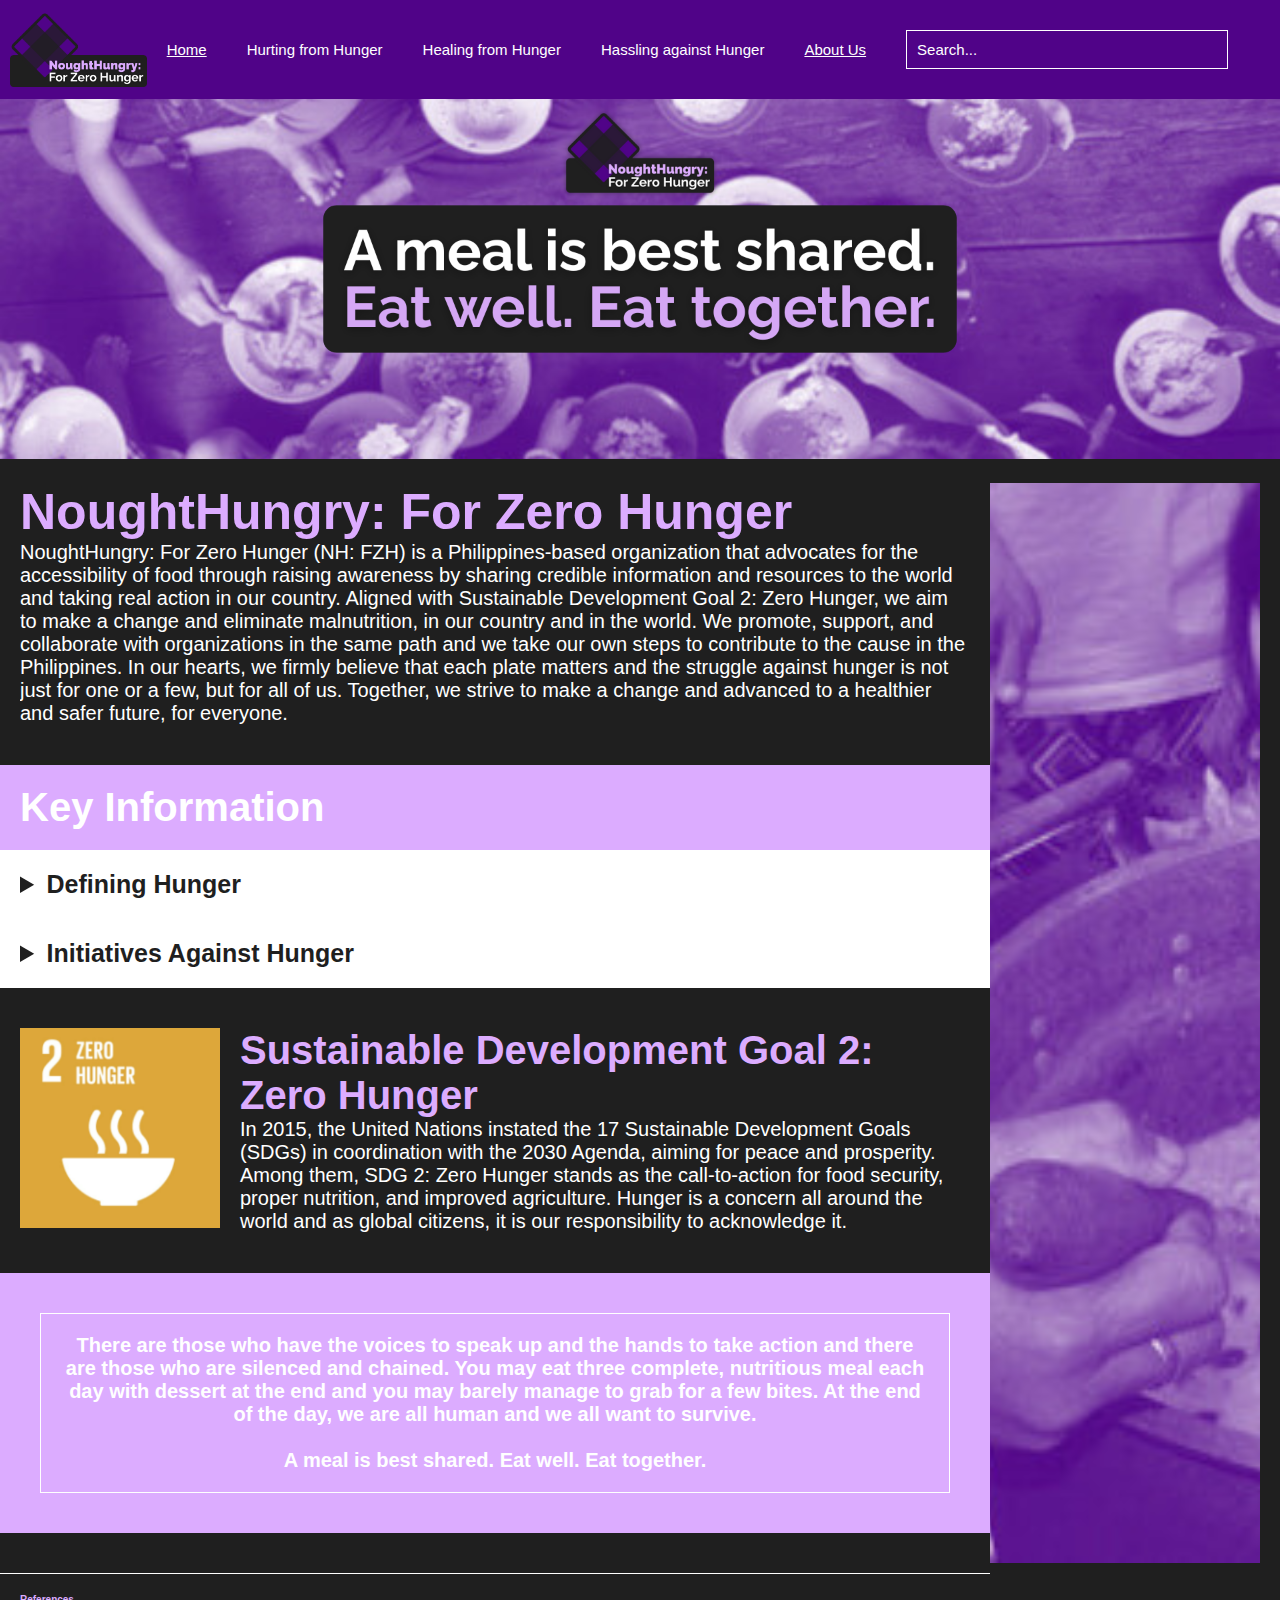
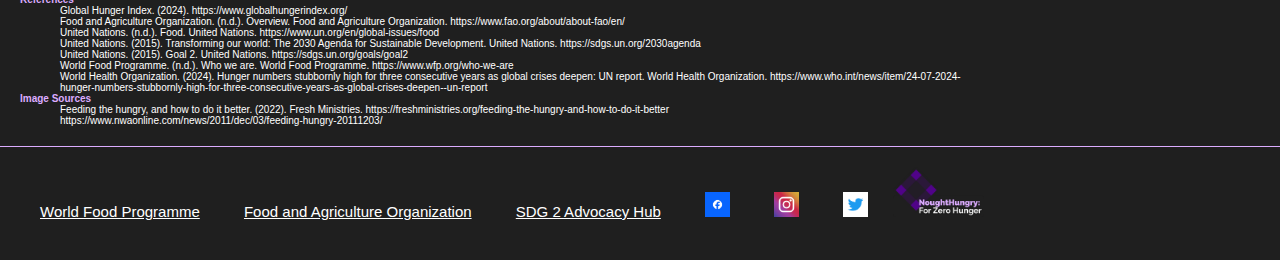
<file: index.html>
<!DOCTYPE html>
<html lang="en">
<head>
    <meta charset="UTF-8">
    <meta name="viewport" content="width=device-width, initial-scale=1.0">
    <title>Home | NoughtHungry: For Zero Hunger</title>

    <link rel="stylesheet" href="style.css">
</head>
<body>
    
    <div id="navigation">
        <img src="media/nhfzh logo.png" alt="NH:FZH Logo" width="136.67px" height="75px">
            <a href="index.html">Home</a>
            <a>Hurting from Hunger</a>
            <a>Healing from Hunger</a>
            <a>Hassling against Hunger</a>
            <a href="aboutus.html">About Us</a>
            <a id="navigation_search">Search...</a>
    </div>

    <div id="home_header">
        <img src="media/home_header.png" alt="NH:FZH Home Header">
    </div>

    <div id="home_sideimg">
        <img src="media/home_sideimg.png" alt="NH:FZH Home Side Image">
    </div>

    <div id="home_nh">
        <h1>NoughtHungry: For Zero Hunger</h1>
        <p>NoughtHungry: For Zero Hunger (NH: FZH) is a Philippines-based organization that advocates
            for the accessibility of food through raising awareness by sharing credible information and
            resources to the world and taking real action in our country. Aligned with Sustainable
            Development Goal 2: Zero Hunger, we aim to make a change and eliminate malnutrition, in
            our country and in the world. We promote, support, and collaborate with organizations in
            the same path and we take our own steps to contribute to the cause in the Philippines. In
            our hearts, we firmly believe that each plate matters and the struggle against hunger is
            not just for one or a few, but for all of us. Together, we strive to make a change and advanced
            to a healthier and safer future, for everyone.</p>
    </div>

    <div id="home_ki">
        <h2>Key Information</h2>
        <details>
            <summary>Defining Hunger</summary>
            <span>
                <p>As humans, food is a necessity to function. Food is what stimulates our growth, providing
                    energy and nutrition, our essentials in survival. However, global statistics sourced
                    from the World Health Organization (WHO) show that in the years 2021 to 2023, a number
                    of around 713 to 757 million people were reported to be undernourished and in 2023,
                    a number of 2.3 billion people were reported to have faced food insecurity. In the
                    same report, it is stated that global progress toward Sustainable Development Goal
                    2: Zero Hunger has been set back by fifteen years. Should these patterns continue,
                    a severely concerning number of people around the world will be chronically undernourished
                    and following them will be extreme consequences.</p>
                <p>Hunger, as defined by the Food and Agriculture Organization (FAO), is “an uncomfortable
                    or painful physical sensation caused by insufficient consumption of dietary energy.”
                    Despite the 2030 Agenda set by the United Nations in 2015, the Global Hunger Index
                    (GHI), at a score of 18.3 in 2024, indicates that the change that we need to see
                    is most likely far away from 2030 and anytime else in the near future. Additionally,
                    out of the 127 countries used to measure the GHI, 42 continue to struggle with hunger
                    at serious and worse levels. The GHI is only one of many factors warning us not only of
                    the current state of global hunger, but also of the consequences should inaction
                    and injustice continue. Long-term undernutrition comes with several side effects
                    that can greatly change the life of a person for the worse and when they reach a
                    certain level, these side effects can be genetically passed on to future generations,
                    causing damage that is extremely difficult to reverse.</p>
                    <table>
                    <tr>
                        <th colspan="2">Global Hunger Index (GHI)</th>
                    </tr>
                    <tr>
                        <td>Year</td>
                        <td>Score</td>
                    </tr>
                    <tr>
                        <td>2000</td>
                        <td>28.0</td>
                    </tr>
                    <tr>
                        <td>2008</td>
                        <td>23.5</td>
                    </tr>
                    <tr>
                        <td>2016</td>
                        <td>18.8</td>
                    </tr>
                    <tr>
                        <td>2024</td>
                        <td>18.3</td>
                    </tr>
                </table>
            </span>
        </details>
        <details>
            <summary>Initiatives Against Hunger</summary>
            <span>
                <p>Globally, the largest organization that caters to food accessibility is the World
                    Food Programme (WFP), a branch of the United Nations dedicated to food assistance.
                    Aside from providing emergency assistance and relief to afflicted countries, they
                    take part in the development of sustainable agriculture. Another noteworthy organization
                    is the Food and Agriculture Organization (FAO), a specialized agency also under the
                    United Nations that works toward food security. There are multiple more institutions
                    that have the same goal, with different systems and specifications of service. These
                    efforts are one collaboration to address a significant concern and achieve a crucial
                    goal that will always matter, not just to them or the people they serve, but to the
                    entire human race.</p>
            </span>
        </details>
    </div>

    <div id="home_sdg2">
        <img src="media/home_sdg2.png" alt="NH:FZH Home - SDG 2" width="200px" height="200px">
        <h2>Sustainable Development Goal 2: Zero Hunger</h2>
        <p>In 2015, the United Nations instated the 17 Sustainable Development Goals (SDGs) in coordination
            with the 2030 Agenda, aiming for peace and prosperity. Among them, SDG 2: Zero Hunger stands
            as the call-to-action for food security, proper nutrition, and improved agriculture. Hunger
            is a concern all around the world and as global citizens, it is our responsibility to acknowledge it.</p>
    </div>

    <div id="home_cta">
        <p>There are those who have the voices to speak up and the hands to take action and there are
            those who are silenced and chained. You may eat three complete, nutritious meal each day
            with dessert at the end and you may barely manage to grab for a few bites. At the end of the day,
            we are all human and we all want to survive.
            <br><br>
            A meal is best shared. Eat well. Eat together.</p>
    </div>

    <div id="home_refNsource">
        <h6>References</h6>
        <ul>Global Hunger Index. (2024). https://www.globalhungerindex.org/</ul>
        <ul>Food and Agriculture Organization. (n.d.). Overview. Food and Agriculture Organization. https://www.fao.org/about/about-fao/en/</ul>
        <ul>United Nations. (n.d.). Food. United Nations. https://www.un.org/en/global-issues/food</ul>
        <ul>United Nations. (2015). Transforming our world: The 2030 Agenda for Sustainable Development. United Nations. https://sdgs.un.org/2030agenda</ul>
        <ul>United Nations. (2015). Goal 2. United Nations. https://sdgs.un.org/goals/goal2</ul>
        <ul>World Food Programme. (n.d.). Who we are. World Food Programme. https://www.wfp.org/who-we-are</ul>
        <ul>World Health Organization. (2024). Hunger numbers stubbornly high for three consecutive years as global crises deepen: UN report. World Health Organization. https://www.who.int/news/item/24-07-2024-hunger-numbers-stubbornly-high-for-three-consecutive-years-as-global-crises-deepen--un-report</ul>
        <h6>Image Sources</h6>
        <ul>Feeding the hungry, and how to do it better. (2022). Fresh Ministries. https://freshministries.org/feeding-the-hungry-and-how-to-do-it-better</ul>
        <ul>https://www.nwaonline.com/news/2011/dec/03/feeding-hungry-20111203/</ul>
    </div>

    <div id="footer">
        <footer>
            <a href="https://www.wfp.org/">World Food Programme</a>
            <a href="https://www.fao.org/home/en">Food and Agriculture Organization</a>
            <a href="https://sdg2advocacyhub.org/">SDG 2 Advocacy Hub</a>
            <a href="https://www.facebook.com/"><img src="media/footer_cu_fb.png" alt="NH:FZH Facebook" width="25px" height="25px"></a>
            <a href="https://www.instagram.com/?hl=en"><img src="media/footer_cu_ig.png" alt="NH:FZH: Instagram" width="25px" height="25px"></a>
            <a href="https://x.com/"><img src="media/footer_cu_twt.png" alt="NH:FZH Twitter" width="25px" height="25px"></a>
            <img src="media/nhfzh logo.png" alt="NH:FZH Logo" width="91.11px" height="50px">
        </footer>
    </div>

</body>
</html>
</file>
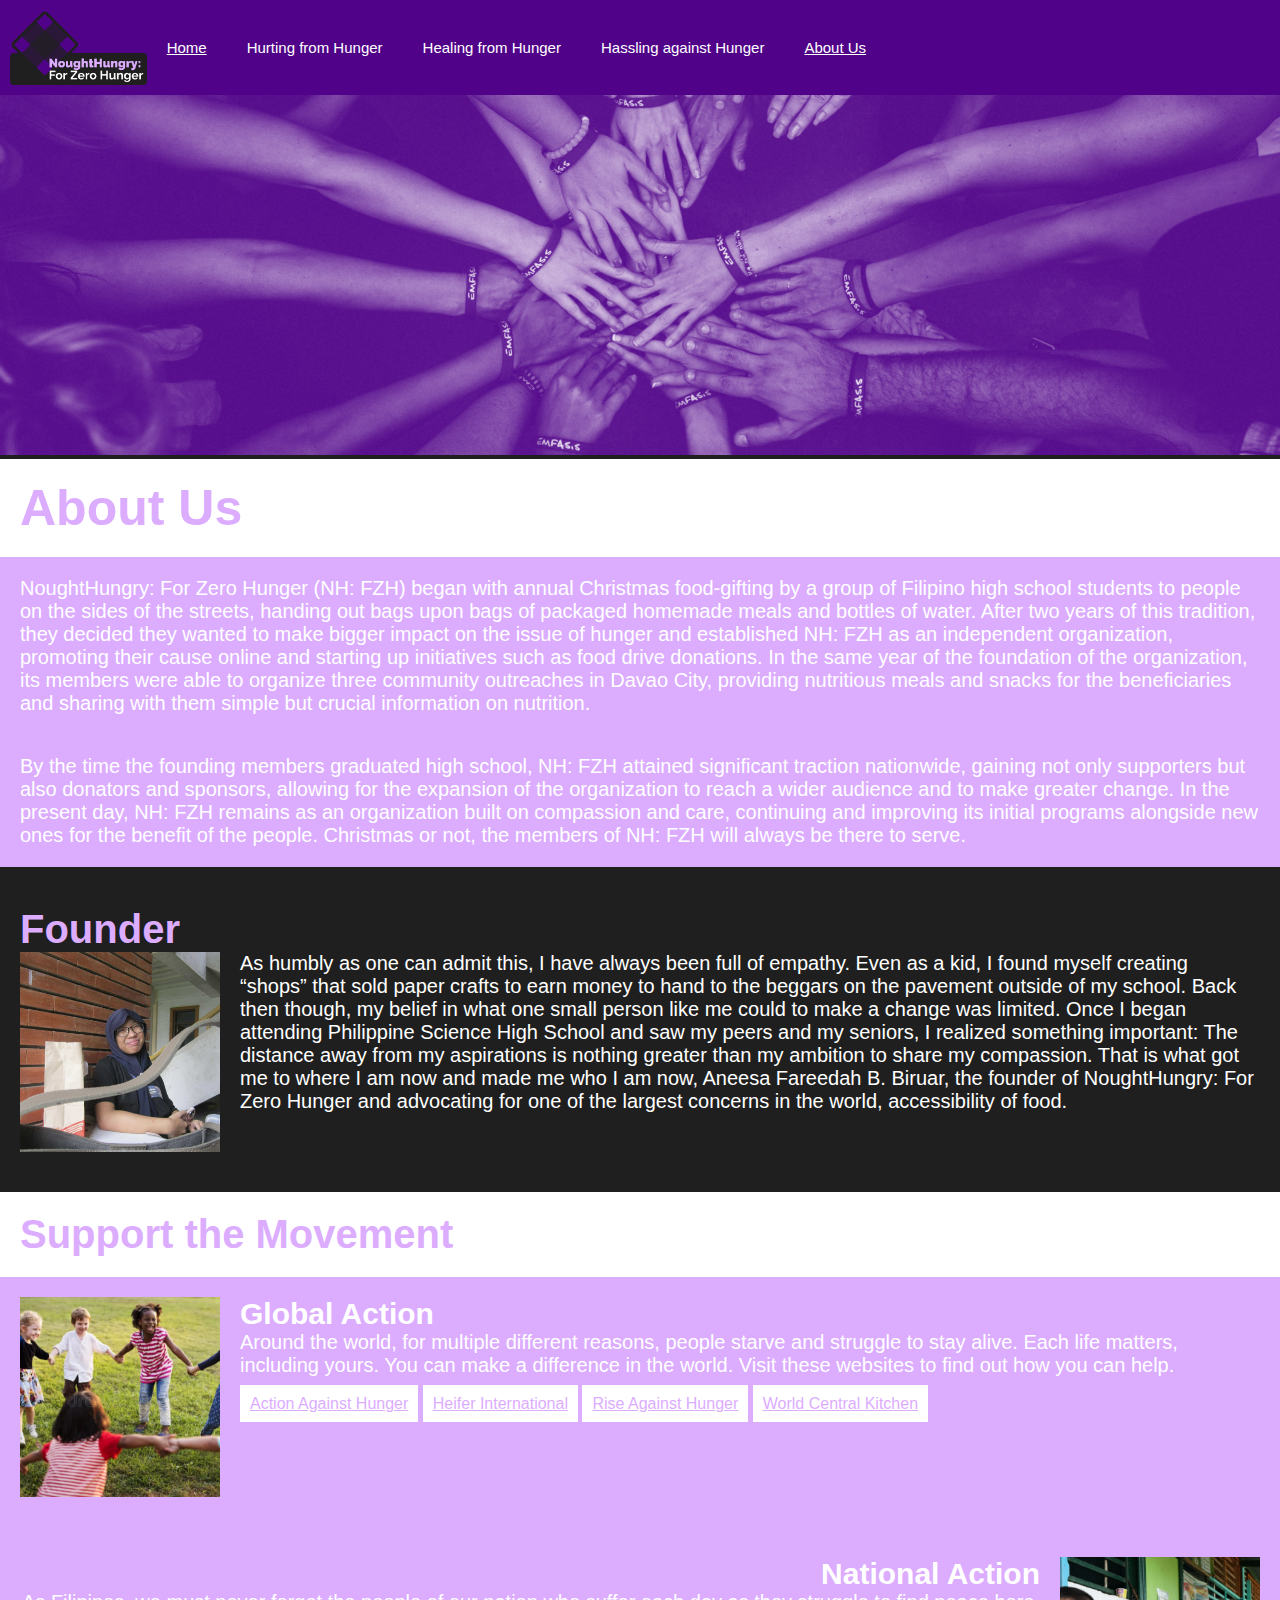
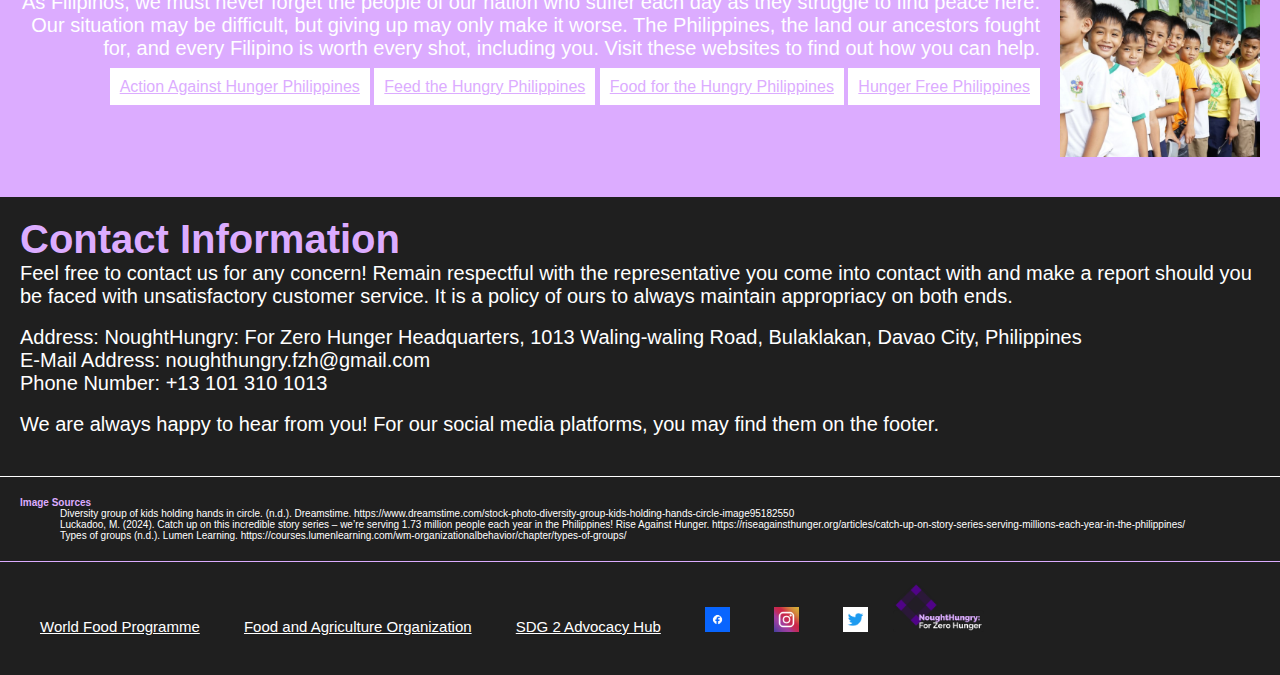
<file: aboutus.html>
<!DOCTYPE html>
<html lang="en">
<head>
    <meta charset="UTF-8">
    <meta name="viewport" content="width=device-width, initial-scale=1.0">
    <title>About Us | NoughtHungry: For Zero Hunger</title>

    <link rel="stylesheet" href="style.css">
</head>
<body>

    <div id="navigation">
        <img src="media/nhfzh logo.png" alt="NH:FZH Logo" width="136.67px" height="75px">
            <a href="index.html">Home</a>
            <a>Hurting from Hunger</a>
            <a>Healing from Hunger</a>
            <a>Hassling against Hunger</a>
            <a href="aboutus.html">About Us</a>
    </div>

    <div id="aboutus_header">
        <img src="media/aboutus_header.png" alt="NH:FZH About Us Header">
    </div>

    <div id="aboutus_nh">
        <h1>About Us</h1>
        <p>NoughtHungry: For Zero Hunger (NH: FZH) began with annual Christmas food-gifting by a group
            of Filipino high school students to people on the sides of the streets, handing out bags
            upon bags of packaged homemade meals and bottles of water. After two years of this tradition,
            they decided they wanted to make bigger impact on the issue of hunger and established NH: FZH
            as an independent organization, promoting their cause online and starting up initiatives
            such as food drive donations. In the same year of the foundation of the organization, its
            members were able to organize three community outreaches in Davao City, providing nutritious
            meals and snacks for the beneficiaries and sharing with them simple but crucial information
            on nutrition.</p>
        <p>By the time the founding members graduated high school, NH: FZH attained significant traction
            nationwide, gaining not only supporters but also donators and sponsors, allowing for the
            expansion of the organization to reach a wider audience and to make greater change. In the
            present day, NH: FZH remains as an organization built on compassion and care, continuing
            and improving its initial programs alongside new ones for the benefit of the people. Christmas
            or not, the members of NH: FZH will always be there to serve.</p>
    </div>

    <div id="aboutus_founder">
        <h2>Founder</h2>
        <img src="media/aboutus_founder.png" alt="NH:FZH About Us - Founder" width="200px" height="200px">
        <p>As humbly as one can admit this, I have always been full of empathy. Even as a kid, I found
            myself creating “shops” that sold paper crafts to earn money to hand to the beggars on the
            pavement outside of my school. Back then though, my belief in what one small person like
            me could to make a change was limited. Once I began attending Philippine Science High School
            and saw my peers and my seniors, I realized something important: The distance away from my
            aspirations is nothing greater than my ambition to share my compassion. That is what got
            me to where I am now and made me who I am now, Aneesa Fareedah B. Biruar, the founder of
            NoughtHungry: For Zero Hunger and advocating for one of the largest concerns in the world,
            accessibility of food.</p>
    </div>

    <div id="aboutus_stm">
        <h2>Support the Movement</h2>
        <div id="aboutus_stm_ga">
            <img src="media/aboutus_stm_ga.png" alt="NH:FZH About Us - Support the Movement: Global Action" width="200px" height="200px">
            <h3>Global Action</h3>
            <p>Around the world, for multiple different reasons, people starve and struggle to stay alive.
                Each life matters, including yours. You can make a difference in the world. Visit these websites
                to find out how you can help.</p>
            <br>
            <a href="https://www.actionagainsthunger.org/">Action Against Hunger</a>
            <a href="https://www.heifer.org/">Heifer International</a>
            <a href="https://riseagainsthunger.org/">Rise Against Hunger</a>
            <a href="https://wck.org/">World Central Kitchen</a> 
        </div>
        <div id="aboutus_stm_na">
            <img src="media/aboutus_stm_na.png" alt="NH:FZH About Us - Support the Movement - National Action" width="200px" height="200px">
            <h3>National Action</h3>
            <p>As Filipinos, we must never forget the people of our nation who suffer each day as
                they struggle to find peace here. Our situation may be difficult, but giving up may
                only make it worse. The Philippines, the land our ancestors fought for, and every Filipino
                is worth every shot, including you. Visit these websites to find out how you can help.</p>
            <br>
            <a href="https://actionagainsthunger.ph/">Action Against Hunger Philippines</a>
            <a href="https://feedthehungryphil.org/">Feed the Hungry Philippines</a>
            <a href="https://www.fh.org/about/countries/philippines/">Food for the Hungry Philippines</a>
            <a href="https://hungerfreephilippines.org/">Hunger Free Philippines</a>
        </div>
    </div>

    <div id="aboutus_ci">
        <h2>Contact Information</h2>
        <p>Feel free to contact us for any concern! Remain respectful with the representative you come
            into contact with and make a report should you be faced with unsatisfactory customer service.
            It is a policy of ours to always maintain appropriacy on both ends.</p>
        <br>
        <p>Address: NoughtHungry: For Zero Hunger Headquarters, 1013 Waling-waling Road, Bulaklakan, Davao City, Philippines<br>E-Mail Address: noughthungry.fzh@gmail.com<br>Phone Number: +13 101 310 1013</p>
        <br>
        <p>We are always happy to hear from you! For our social media platforms, you may find them on
            the footer.</p>
    </div>

    <div id="aboutus_refNsource">
        <h6>Image Sources</h6>
        <ul>Diversity group of kids holding hands in circle. (n.d.). Dreamstime. https://www.dreamstime.com/stock-photo-diversity-group-kids-holding-hands-circle-image95182550</ul>
        <ul>Luckadoo, M. (2024). Catch up on this incredible story series – we’re serving 1.73 million people each year in the Philippines! Rise Against Hunger. https://riseagainsthunger.org/articles/catch-up-on-story-series-serving-millions-each-year-in-the-philippines/</ul>
        <ul>Types of groups (n.d.). Lumen Learning. https://courses.lumenlearning.com/wm-organizationalbehavior/chapter/types-of-groups/</ul>
    </div>

    <div id="footer">
        <footer>
            <a href="https://www.wfp.org/">World Food Programme</a>
            <a href="https://www.fao.org/home/en">Food and Agriculture Organization</a>
            <a href="https://sdg2advocacyhub.org/">SDG 2 Advocacy Hub</a>
            <a href="https://www.facebook.com/"><img src="media/footer_cu_fb.png" alt="NH:FZH Facebook" width="25px" height="25px"></a>
            <a href="https://www.instagram.com/?hl=en"><img src="media/footer_cu_ig.png" alt="NH:FZH: Instagram" width="25px" height="25px"></a>
            <a href="https://x.com/"><img src="media/footer_cu_twt.png" alt="NH:FZH Twitter" width="25px" height="25px"></a>
            <img src="media/nhfzh logo.png" alt="NH:FZH Logo" width="91.11px" height="50px">
        </footer>
    </div>

</body>
</html>
</file>
<file: style.css>
* {
    margin: 0px;
    font-family: 'Helvetica';
}

body {
    background-color: #1f1f1f;
}

h1, h2, h3 {
    color: #dcacff;
}

h1 {
    font-size: 50px;
}

h2 {
    font-size: 40px;
}

h3 {
    font-size: 30px;
}

p {
    color: #ffffff;
    font-size: 20px;
}

details {
    summary {
        font-size: 25px;
    }
}

#navigation, #footer {
    font-size: 15px;
}

#navigation {
    background-color: #500388;
    padding: 10px;
    display: flex;
        align-items: center;
    position: sticky;
        top: 0px;
        bottom: 0px;
        left: 0px;
        right: 0px;
    a {
        margin: 20px;
        color: #ffffff;
    }
    img {
        margin: 0px;
    }
}

#navigation_search {
    border: 1px solid #ffffff;
    padding-right: 250px;
    padding-top: 10px;
    padding-bottom: 10px;
    padding-left: 10px;
    float: right;
    float: right;
}

#footer {
    border-top: 1px solid #dcacff;
    margin-bottom: 20px;
    padding: 20px;
    display: flex;
        align-items: center;
    clear: right;
        align-items: center;
    color: #ffffff;
    a {
        margin: 20px;
        color: #ffffff;
    }
}

#home_header {
    margin: 0px;
    img {
        max-width: 100%;
        height: auto;
    }
}

#home_sideimg {
    float: right;
    margin-top: 20px;
    margin-left: 20px;
    margin-right: 20px;
    overflow: hidden;
}

#home_nh {
    margin-top: 20px;
    margin-left: 20px;
    margin-right: 20px;
    margin-bottom: 40px;
    overflow: hidden;
}

#home_ki {
    background-color: #dcacff;
    h2 {
        padding: 20px;
        color: #ffffff;
    }
    summary {
        background-color: #ffffff;
        color: #1f1f1f;
        font-weight: bold;
        padding: 20px;
    }
    p {
        background-color: #ffffff;
        color: #1f1f1f;
        padding-bottom: 20px;
        padding-left: 20px;
        padding-right: 20px;
    }
    table, th, td {
        background-color: #ffffff;
        margin: 20px;
        border: 1px solid #1f1f1f;
        padding: 5px;
        border-collapse: collapse;
        width: 50%;
    }
    margin-right: 290px;
    margin-bottom: 40px;
}

#home_sdg2 {
    margin: 20px;
    overflow: hidden;
    margin-bottom: 40px;
    img {
        float: left;
        margin-right: 20px;
    }
}

#home_cta {
    background-color: #dcacff;
    padding: 20px;
    padding-bottom: 40px;
    p {
        color: #ffffff;
        border: 1px solid #ffffff;
        margin-top: 20px;
        margin-left: 20px;
        margin-right: 20px;
        padding: 20px;
        text-align: center;
        font-weight: bold;
    }
    margin-right: 290px;
    margin-bottom: 40px;
}

#home_refNsource {
    padding-top: 20px;
    padding-left: 20px;
    padding-right: 20px;
    padding-bottom: 20px;
    border-top: 1px solid #ffffff;
    h6 {
        font-size: 10px;
        color: #dcacff;
    }
    ul {
        font-size: 10px;
        color: #ffffff;
    }
    margin-right: 290px;
}

#aboutus_header {
    margin: 0px;
    img {
        max-width: 100%;
        height: auto;
    }
}

#aboutus_nh {
    margin-bottom: 40px;
    h1 {
        background-color: #ffffff;
        padding: 20px;
        color: #dcacff;
    }
    p {
        background-color: #dcacff;
        padding-top: 20px;
        padding-left: 20px;
        padding-right: 20px;
        color: #ffffff;
        padding-bottom: 20px;
    }
}

#aboutus_founder {
    margin-top: 20px;
    margin-left: 20px;
    margin-right: 20px;
    margin-bottom: 40px;
    img {
        float: left;
        margin-right: 20px;
    }
    overflow: hidden;
}

#aboutus_stm {
    background-color: #ffffff;
    h2 {
        padding: 20px;
    }
}

#aboutus_stm_ga {
    background-color: #dcacff;
    padding-top: 20px;
    padding-left: 20px;
    padding-right: 20px;
    padding-bottom: 40px;
    img {
        float: left;
        margin-right: 20px;
    }
    h3 {
        color: #ffffff;
    }
    p {
        color: #ffffff;
    }
    a {
        background-color: #ffffff;
        color: #dcacff;
        padding: 10px;
    }
    overflow: hidden;
}

#aboutus_stm_na {
    background-color: #dcacff;
    text-align: right;
    padding-top: 20px;
    padding-left: 20px;
    padding-right: 20px;
    padding-bottom: 40px;
    img {
        float: right;
        margin-left: 20px;
    }
    h3 {
        color: #ffffff;
    }
    p {
        color: #ffffff;
    }
    a {
        background-color: #ffffff;
        color: #dcacff;
        padding: 10px;
    }
    overflow: hidden;
}

#aboutus_ci {
    margin-top: 20px;
    margin-left: 20px;
    margin-right: 20px;
    margin-bottom: 40px;
}

#aboutus_refNsource {
    padding-top: 20px;
    padding-left: 20px;
    padding-right: 20px;
    padding-bottom: 20px;
    border-top: 1px solid #ffffff;
    h6 {
        font-size: 10px;
        color: #dcacff;
    }
    ul {
        font-size: 10px;
        color: #ffffff;
    }
}
</file>
